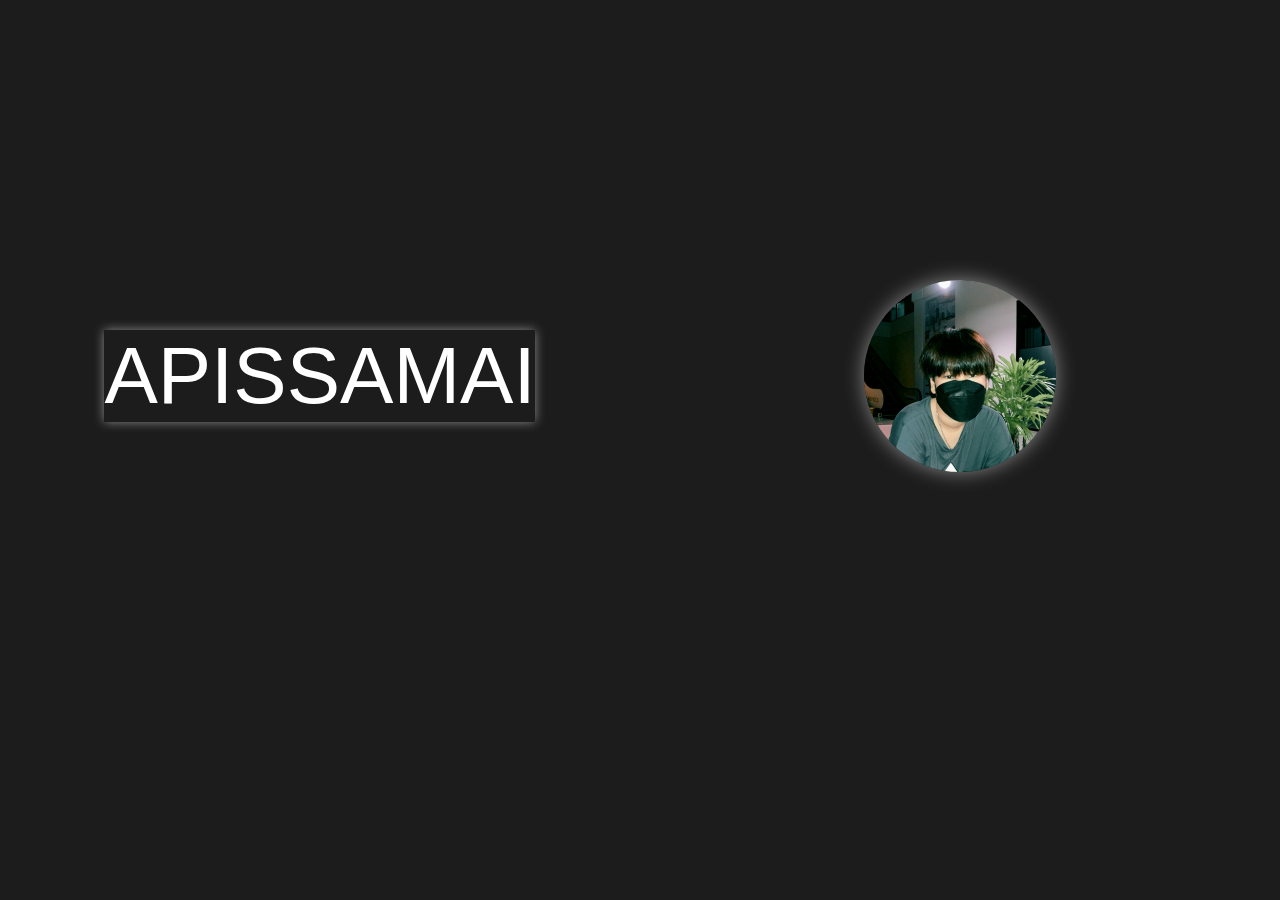
<file: index.html>
<!DOCTYPE html>
<html lang="en">

<head>
    <meta charset="UTF-8">
    <meta http-equiv="X-UA-Compatible" content="IE=edge">
    <meta name="viewport" content="width=device-width, initial-scale=1.0">
    <title>home</title>

    <link rel="stylesheet" href="demo.css">

    <link rel="stylesheet" href="https://cdnjs.cloudflare.com/ajax/libs/font-awesome/4.7.0/css/font-awesome.min.css">
    <link rel="stylesheet" href="https://cdnjs.cloudflare.com/ajax/libs/font-awesome/5.15.3/css/all.min.css">


</head>

<body>
    <div class="container">
        <div class="col-sm-4">
            <div class="home">
                <a href="https://apismai.github.io/apismaicv/?fbclid=IwAR05zOUfyQa2EB8j8BlJW0UNeqD3XW2n4rNrsj0IXYTgV76NbE5pPN4tQAc" target="_blank"> APISSAMAI</a>
            </div>
        </div>

        <div class="col-sm-8">
            <div class="img-border">
                <img src="img/profilee.jpg" alt="" class="img-fluid">
            </div>

        </div>
    </div>


</body>

</html>
</file>
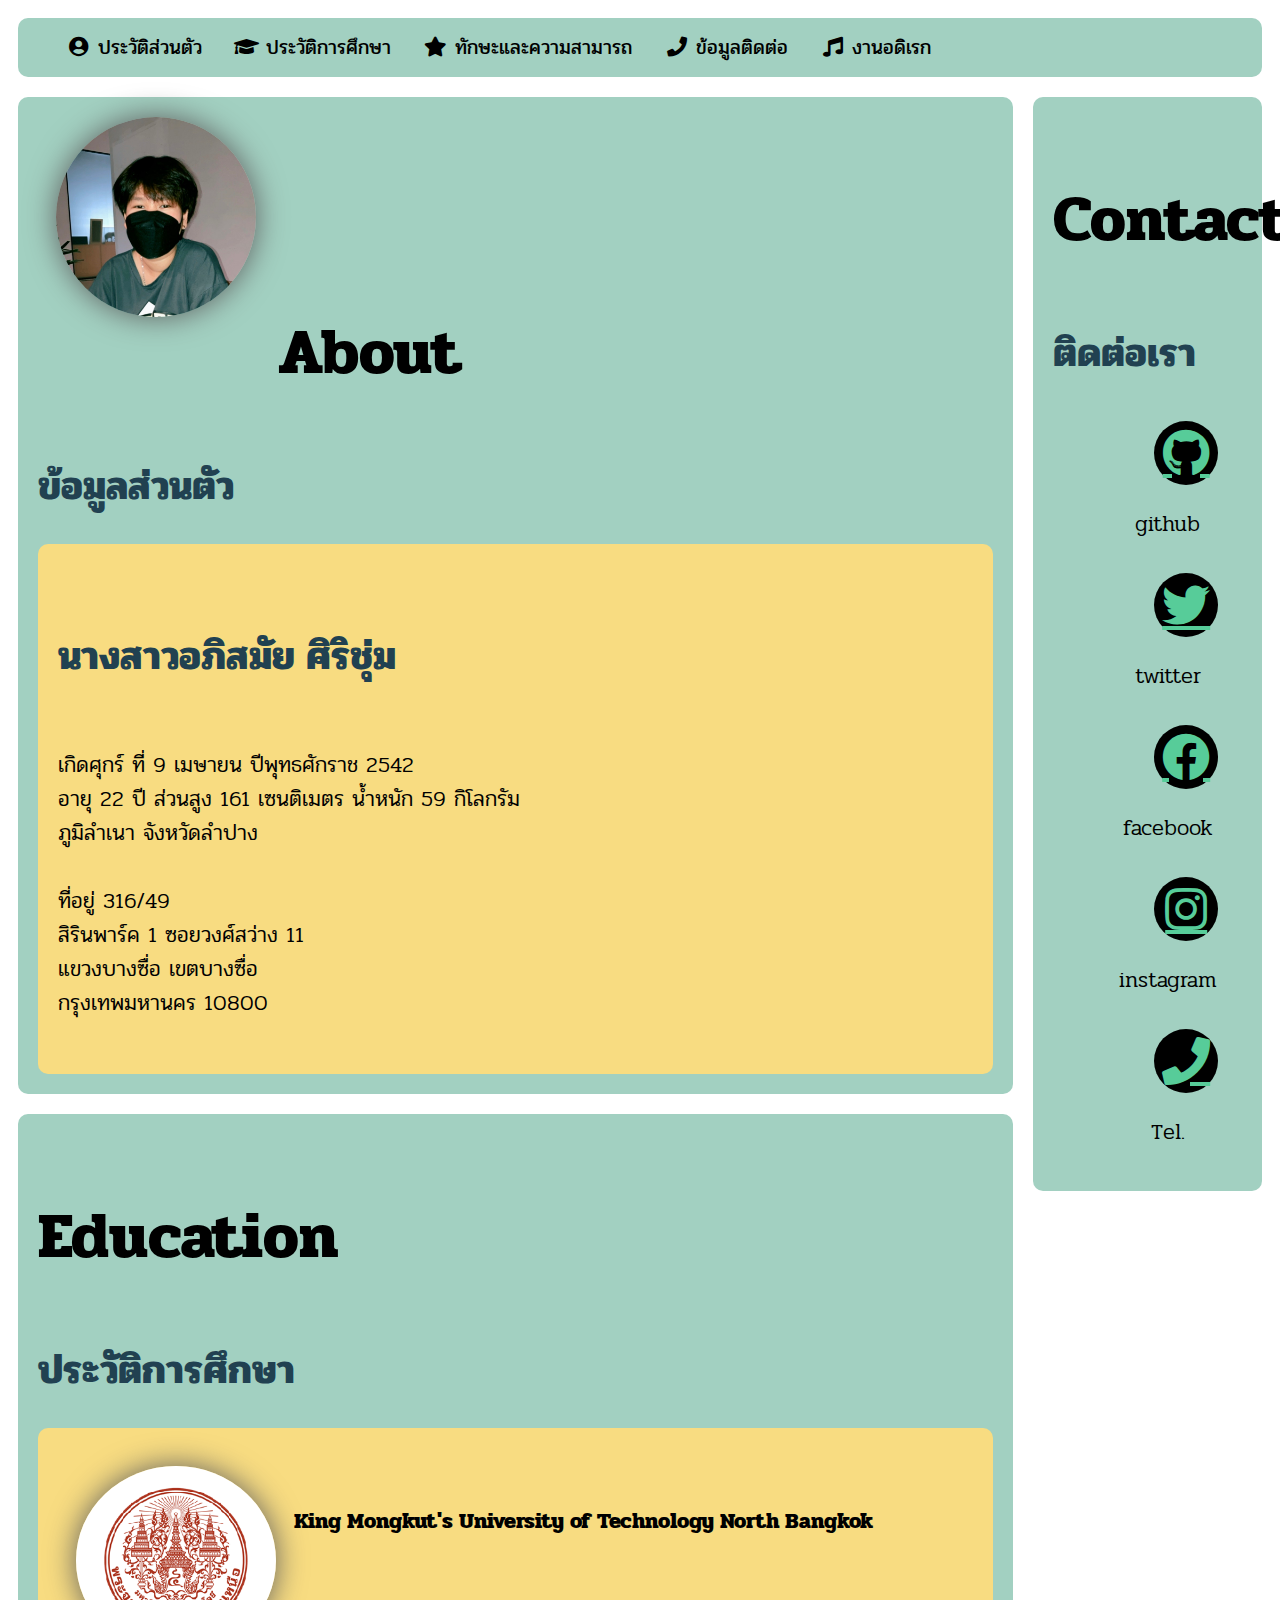
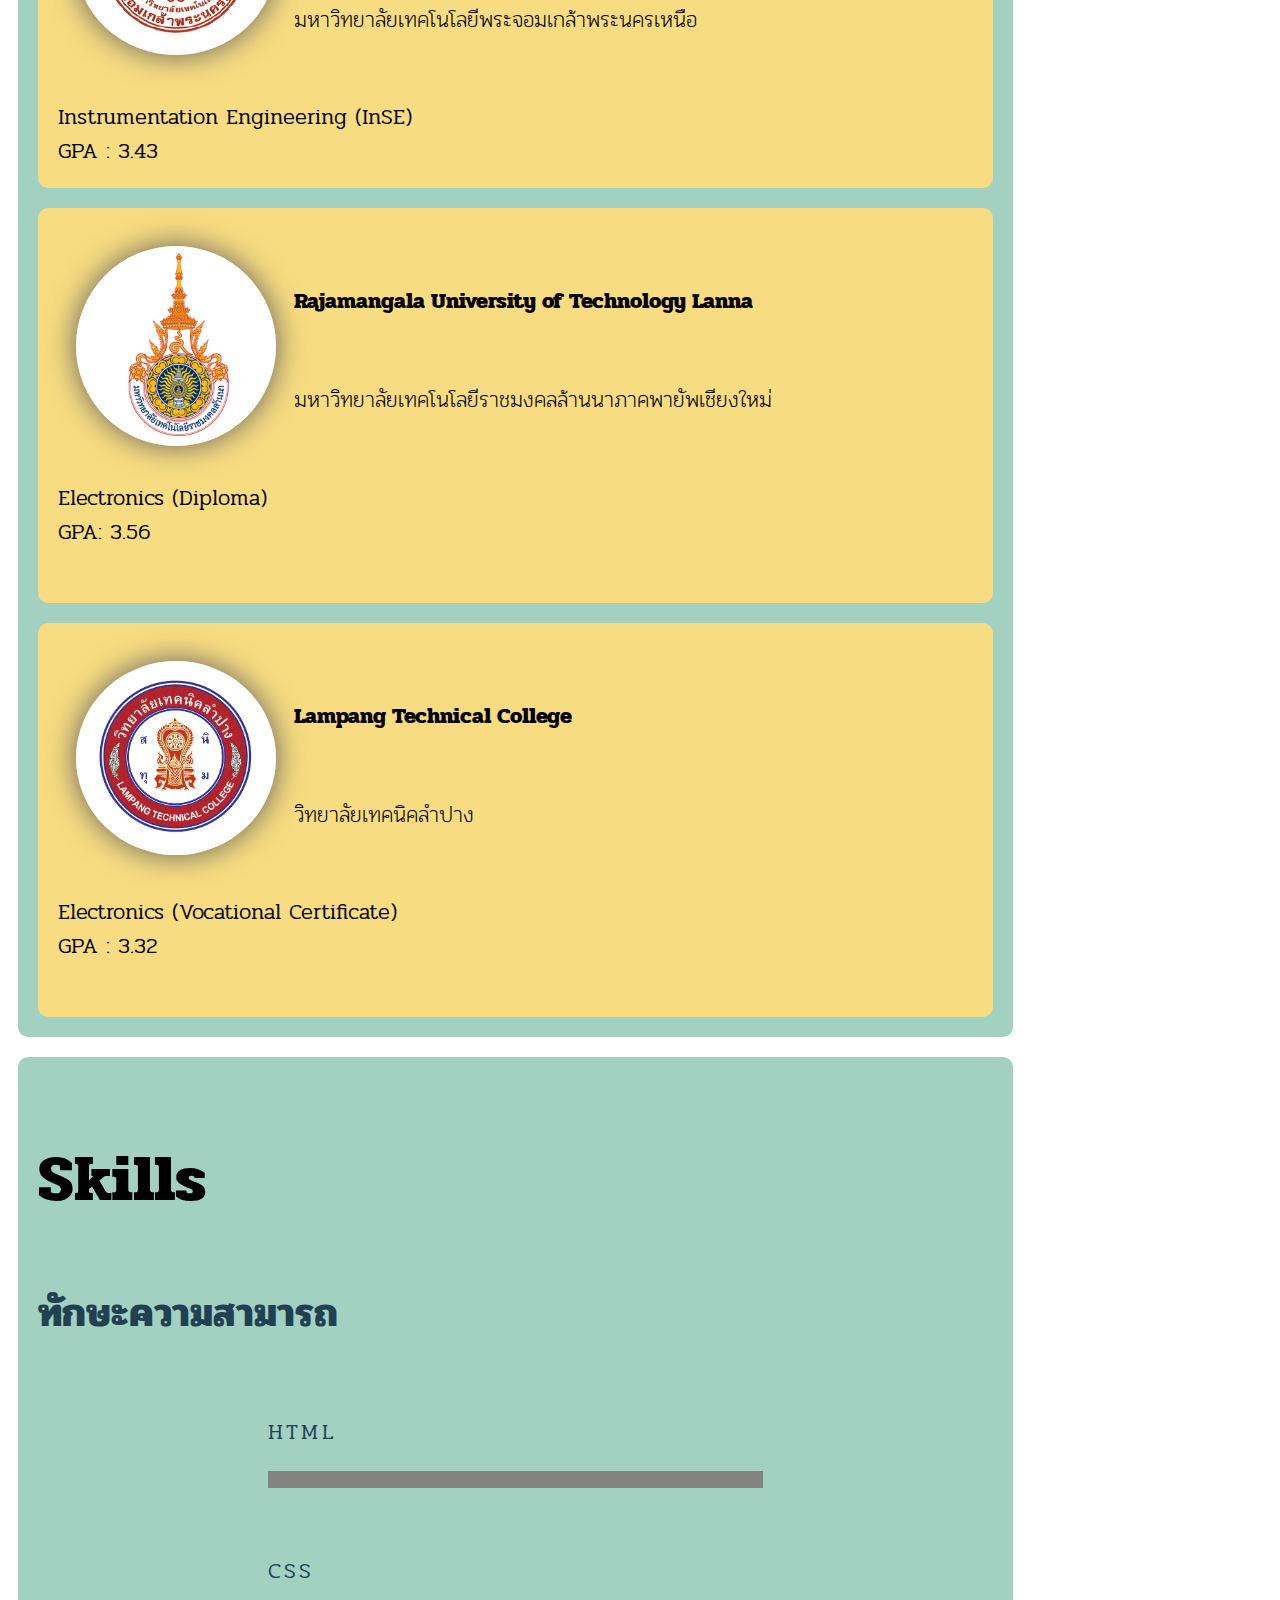
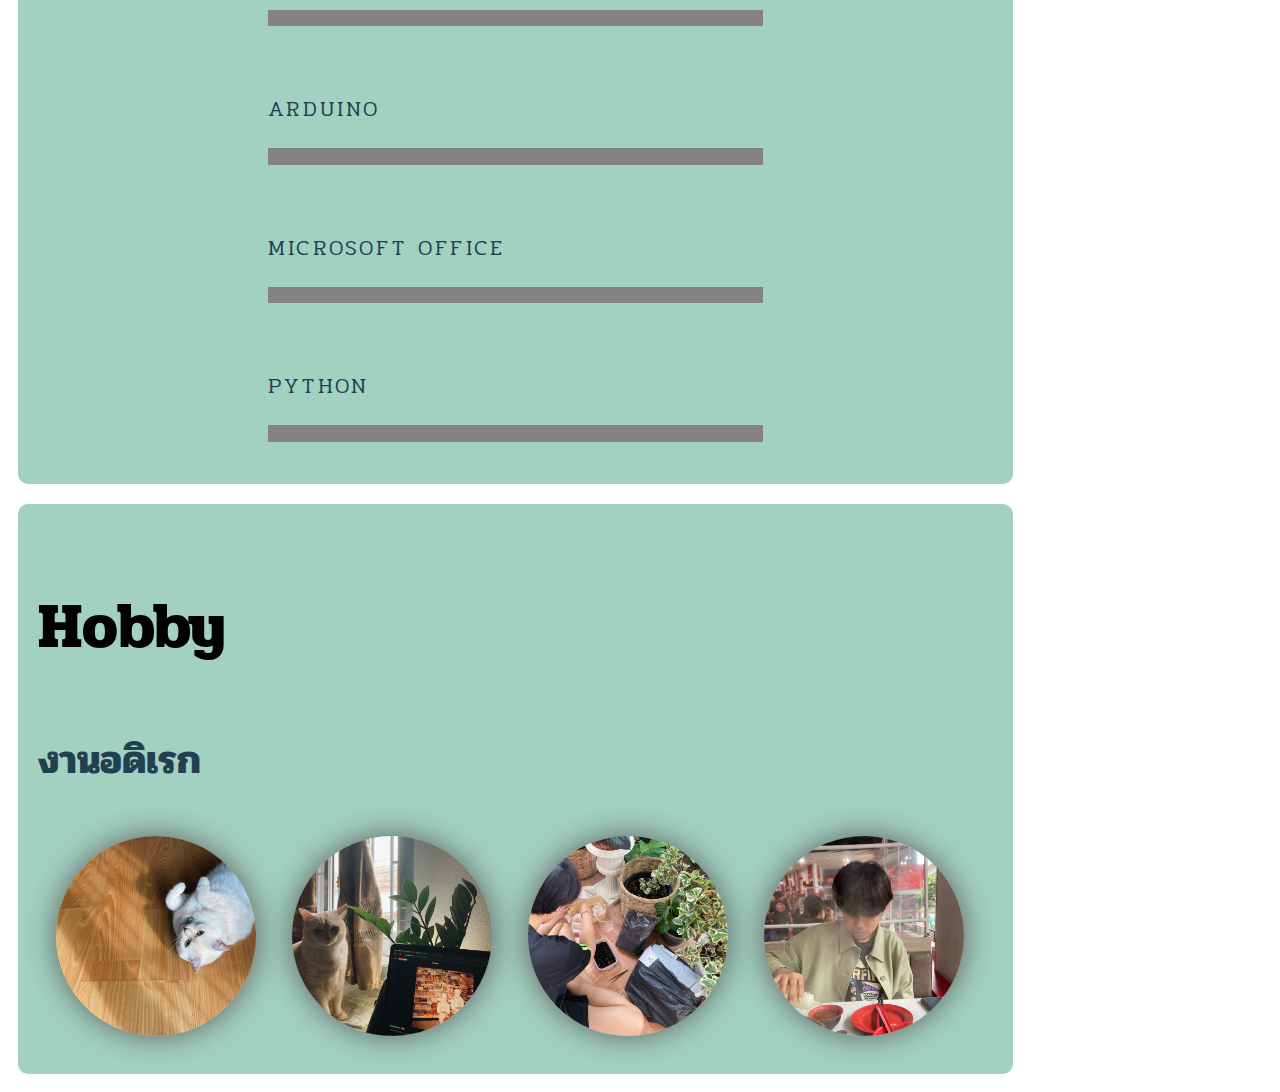
<file: home.html>
<!DOCTYPE html>
<html lang="en">

<head>
    <meta charset="UTF-8">
    <meta http-equiv="X-UA-Compatible" content="IE=edge">
    <meta name="viewport" content="width=device-width, initial-scale=1.0">
    <title>APISSAMAI.CV</title>
    <link rel="stylesheet" href="styles.css">
    <link rel="stylesheet" href="https://cdnjs.cloudflare.com/ajax/libs/font-awesome/4.7.0/css/font-awesome.min.css">
    <link rel="stylesheet" href="https://cdnjs.cloudflare.com/ajax/libs/font-awesome/5.15.3/css/all.min.css">


</head>

<body>
    <!-- ส่วนควบคุมเมนู -->
    <div class="navbar">
        <nav class="navbar navbar-expand-lg navbar-dark menucolor fixed-top" id="sideNav">
            <a class="navbar-brand js-scroll-trigger" href="#page-top">

                <div class="topnav" id="myTopnav">
                    <a href="#about"><i class="fa fa-fw fa-user-circle"></i> ประวัติส่วนตัว</a>
                    <a href="#education"><i class="fa fa-fw fa-graduation-cap"></i> ประวัติการศึกษา</a>
                    <a href="#skills"><i class="fa fa-fw fa-star"></i> ทักษะและความสามารถ</a>
                    <a href="#contact"><i class="fa fa-fw fa-phone"></i> ข้อมูลติดต่อ</a>
                    <a href="#hobby"><i class="fa fa-fw fa-music"></i> งานอดิเรก</a>
                    <a href="javascript:void(0);" class="icon" onclick="myFunction()">
                        <i class="fa fa-bars"></i>
                    </a>
                </div>
            </a>

        </nav>
    </div>
    <!-- ======================================================================= -->


    <div class="row">
        <div class="leftcolumn">
            <div class="card" id=about>
                <img src="img/1E7130AC-6FFA-468E-858A-56573BF73974.jpg" alt="Avatar" class="responsiveimg11"><br>

                <h2><br> About </h2>
                <h1>ข้อมูลส่วนตัว</h1>
                <div class="cardii">
                    <!-- <img src="img/profile.jpg" alt="Avatar" class="responsiveimg"> -->
                    <br>
                    <h1>นางสาวอภิสมัย ศิริชุ่ม</h1>
                    <br>เกิดศุกร์ ที่ 9 เมษายน ปีพุทธศักราช 2542
                    <br> อายุ 22 ปี ส่วนสูง 161 เซนติเมตร น้ำหนัก 59 กิโลกรัม
                    <br> ภูมิลำเนา จังหวัดลำปาง
                    <br><br>ที่อยู่ 316/49 <br>สิรินพาร์ค 1 ซอยวงศ์สว่าง 11 <br>แขวงบางซื่อ เขตบางซื่อ<br>กรุงเทพมหานคร 10800
                    <br><br>
                </div>
            </div>
            <div class="card" id=education>
                <h2>Education</h2>
                <h1>ประวัติการศึกษา</h1>
                <div class="cardii" id=portree>
                    <img src="img/kmutnb.png" alt="Avatar" class="responsiveimg">
                    <br>
                    <h3>King Mongkut's University of Technology North Bangkok</h3>
                    <h4><br>มหาวิทยาลัยเทคโนโลยีพระจอมเกล้าพระนครเหนือ</h4>
                    <br> Instrumentation Engineering (InSE)
                    <br>GPA : 3.43
                    <br>
                </div>
                <div class="cardii" id=porworsor>
                    <img src="img/rmutl.png" alt="Avatar" class="responsiveimg">
                    <br>
                    <h3>Rajamangala University of Technology Lanna </h3>
                    <h4><br>มหาวิทยาลัยเทคโนโลยีราชมงคลล้านนาภาคพายัพเชียงใหม่</h4>
                    <br>Electronics (Diploma)
                    <br>GPA: 3.56
                    <br><br>
                </div>
                <div class="cardii" id=porworchor>
                    <img src="img/lptc.png" alt="Avatar" class="responsiveimg">
                    <br>
                    <h3>Lampang Technical College</h3>
                    <h4><br>วิทยาลัยเทคนิคลำปาง</h4>
                    <br>Electronics (Vocational Certificate)
                    <br>GPA : 3.32
                    <br><br>
                </div>
            </div>
            <div class="card" id=skills>
                <h2>Skills</h2>
                <h1>ทักษะความสามารถ</h1>

                <div class="u-center">
                    <section class="skills">
                        <div class="skill">
                            <h3 class="skill__type">HTML</h3>
                            <div class="skill__outer-bar">
                                <div class="skill__inner-bar skill__inner-bar--65"></div>
                            </div>
                        </div>
                        <div class="skill">
                            <h3 class="skill__type">CSS</h3>
                            <div class="skill__outer-bar">
                                <div class="skill__inner-bar skill__inner-bar--45"></div>
                            </div>
                        </div>
                        <div class="skill">
                            <h3 class="skill__type">Arduino</h3>
                            <div class="skill__outer-bar">
                                <div class="skill__inner-bar skill__inner-bar--50"></div>
                            </div>
                        </div>
                        <div class="skill">
                            <h3 class="skill__type">Microsoft Office</h3>
                            <div class="skill__outer-bar">
                                <div class="skill__inner-bar skill__inner-bar--80"></div>
                            </div>
                        </div>
                        <div class="skill">
                            <h3 class="skill__type">python</h3>
                            <div class="skill__outer-bar">
                                <div class="skill__inner-bar skill__inner-bar--60"></div>
                            </div>
                        </div>

                    </section>
                </div>

            </div>

            <div class="card" id=hobby>
                <h2>Hobby</h2>
                <h1>งานอดิเรก</h1>
                <div class="row">
                    <div class="hobby">
                        <div class="column">
                            <img src="img\pic1.jpg" alt="jeejee1" style="width:25%" class="responsiveimg2">
                        </div>
                        <div class="column">
                            <img src="img/tree.jpg" alt="jeejee2" style="width:25%" class="responsiveimg2">
                        </div>
                        <div class="column">
                            <img src="img/jiji.jpg" jeejee3 " style="width:25% " class="responsiveimg2 ">
                    </div>
                    <div class="column ">
                        <img src="img/shabu.jpg "jeejee3" style="width:25%" class="responsiveimg2">
                        </div>
                    </div>

                </div>

            </div>
        </div>
        <!-- คอลัมน์ขวา -->
        <div class="rightcolumn">
            <div class="card" id=contact>
                <h2>Contact</h2>
                <h1>ติดต่อเรา</h1>
                <div class="social-icons">
                    <ul class="iconii" class="responsiveimg">
                        <a class="social-icon" href="https://apismai.github.io/apismaicv/index.html"><i class="fab fa-github"></i></a>
                        <li>
                            <p>github</p>
                        </li>
                        <a class="social-icon" href="https://twitter.com/apismai09" target="_blank"><i class="fab fa-twitter"></i></a>
                        <li>
                            <p>twitter</p>
                        </li>
                        <a class="social-icon" href="https://www.facebook.com/profile.php?id=100003505564771" target="_blank"><i class="fab fa-facebook"></i></a>
                        <li>
                            <p>facebook</p>
                        </li>
                        <a class="social-icon" href="https://www.instagram.com/apismai9/" target="_blank"><i class="fab fa-instagram"></i></a>
                        <li>
                            <p>instagram</p>
                        </li>
                        <a class="social-icon" href="tel:+0645505912"><i class="fa fa-fw fa-phone"></i></a>
                        <li>
                            <p>Tel.</p>
                        </li>
                    </ul>


                </div>
            </div>
        </div>
    </div>


    <!-- ส่วนควมคุมจาวา ยุบเมนู -->
    <script>
        function myFunction() {
            var x = document.getElementById("myTopnav");
            if (x.className === "topnav") {
                x.className += " responsive";
            } else {
                x.className = "topnav";
            }
        }
    </script>


</body>

</html>
</file>
<file: demo.css>
body {
    background: rgb(29, 28, 28);
    font-family: "roboto", sans-serif;
    margin: 0;
    padding: 0;
}

.img-fluid {
    position: absolute;
    border-radius: 50%;
    width: 30%;
    top: 50%;
    left: 50%;
    transform: translate(-50%, -50%);
    box-shadow: 0 0 20px #888;
}

.col-sm-4 {
    width: 50%;
    float: left;
    height: 47rem;
    position: relative;
}

.col-sm-8 {
    width: 50%;
    float: left;
    height: 47rem;
    position: relative;
}

.home {
    font-size: 5rem;
    text-align: center;
    margin-top: 400px;
    /* text-decoration: none; */
    color: darkgrey;
}

a {
    position: absolute;
    color: #fff;
    text-decoration: none;
    top: 50%;
    left: 50%;
    transform: translate(-50%, -50%);
    box-shadow: 0 0 10px #888;
}

a:hover {
    color: darkgrey;
    box-shadow: 0 0 20px #888;
}

@media screen and (max-width: 600px) {
    .home,
    .col-sm-4,
    .col-sm-8 {
        width: 100%;
        padding: 0;
    }
}
</file>
<file: styles.css>
/* สัญลักษณ์ css */

@import url(https://codepen.io/chrisdothtml/pen/ojLzJK.css);
@import url(https://fonts.googleapis.com/css2?family=Pridi:wght@200;300;400;500;600;700&display=swap);

/*ดึงฟอนต์มาใช้*/


/*ความคุมตัวอักษรหัวข้อ*/

h1,
h2,
h3,
h4 {
    font-family: Pridi, serif;
}

h1 {
    font-size: 2.5rem;
    color: #214151;
}

h2 {
    font-size: 4rem;
    font-weight: bold;
    color: #000000;
}

h3 {
    font-size: 22px;
    font-weight: 700;
}

h4 {
    font-size: 22px;
    font-weight: 200;
}


/* ส่วนควบคุมภาพกรอบวงกลม */

img {
    border-radius: 100%;
    float: left;
}

.responsiveimg {
    width: 60%;
    max-width: 200px;
    height: auto;
    margin: 18px;
    box-shadow: 0 0 30px rgb(94, 94, 94);
}

img.responsiveimg11 {
    margin-bottom: 10px;
    border-radius: 100%;
    float: left;
    width: 60%;
    max-width: 200px;
    height: auto;
    box-shadow: 0 0 30px rgb(94, 94, 94);
    margin-right: 22px;
    margin-left: 18px;
}

img.responsiveimg2 {
    margin-bottom: 10px;
    border-radius: 50%;
    width: 60%;
    max-width: 200px;
    margin: 18px;
    height: auto;
    box-shadow: 0 0 30px rgb(94, 94, 94);
}


/* .row {
    grid-template-columns: 1fr, 2fr;
} */


/******************* MENU BAR ด้านบน ****************************/


/* พื้นหลังเมนูบาร์บน */

.topnav {
    background-color: #A2D0C1;
    overflow: hidden;
    border-radius: 10px;
}


/* รูปแบบแต่ละบล็อกเมนูขณะไม่ได้กด*/

.topnav a {
    float: left;
    display: block;
    color: #000;
    text-align: center;
    padding: 14px 16px;
    text-decoration: none;
    font-size: 20px;
}


/* รูปแบบแต่ละบล็อกเมนูขณะกดอยู่ */

.topnav a:hover {
    background-color: #38A3A5;
    color: black;
    color: #FFFFFF;
}


/* รูปแบบแต่ละบล็อกเมนูขณะกดอยู่ */

.topnav a.active {
    background-color: #91C788;
    color: white;
}


/* ส่วนควมคุมยุบเวลาย่อจอเล็ก */

.topnav .icon {
    display: none;
}

@media screen and (max-width: 800px) {
    .topnav a:not(:first-child) {
        display: none;
    }
    .topnav a.icon {
        float: right;
        display: block;
    }
}


/* ส่วนควบคุมเมนูให้ยุบตามขนาดจอ bar ข้างบน*/

@media screen and (max-width: 800px) {
    .topnav.responsive {
        position: relative;
    }
    .topnav.responsive a.icon {
        position: absolute;
        right: 0;
        top: 0;
    }
    .topnav.responsive a {
        float: none;
        display: block;
        text-align: left;
    }
}


/*******************กำหนดบล็อกแสดงข้อความ****************************/


/*******************ส่วนควบคุมเนื้อหา****************************/

* {
    box-sizing: border-box;
}

body {
    padding: 10px;
    font-family: Pridi, serif;
    font-size: 22px;
    color: #DDDD;
    background-color: white;
    /* background-image: #2e2e2e; */
    background-attachment: fixed;
}

.leftcolumn {
    float: left;
    width: 80%;
}

.rightcolumn {
    float: left;
    width: 20%;
    /* background-color: #f1f1f1; */
    padding-left: 20px;
}


/* สร้างกล่องข้อความ รูปแบบ */

.card {
    background-color: #A2D0C1;
    padding: 20px;
    margin-top: 20px;
    color: white;
    position: relative;
    font-weight: 300;
    border-radius: 10px;
}

.cardii {
    background-color: #F8DC81;
    padding: 20px;
    margin-top: 20px;
    color: black;
    border-radius: 10px;
    /* position: relative; */
}


/* ตัดแถว */

.row:after {
    content: "";
    display: table;
    clear: both;
}


/* ส่วนตวบคุมกล่องข้อความยุบขนาดตามจอ */

@media screen and (max-width: 800px) {
    .leftcolumn,
    .rightcolumn,
    .colum {
        width: 100%;
        padding: 0;
    }
}


/* --------------------------skill bar----------------------------------- */

.u-center {
    display: flex;
    justify-content: center;
    align-items: center;
    height: 100%;
}

.skills {
    display: flex;
    flex-direction: column;
    align-self: center;
}

.skill {
    margin: 1em 0;
    position: relative;
    width: 22.5em;
}

.skill__type {
    color: #214151;
    font-weight: 300;
    font-size: 1em;
    letter-spacing: .145em;
    text-transform: uppercase;
    width: 15em;
}

.skill__inner-bar,
.skill__inner-bar {
    height: .75em;
}

.skill__outer-bar {
    background: rgb(133, 130, 130);
    margin-top: 1em;
}

.skill__inner-bar {
    animation: fillBar 1s forwards;
    transform: scaleX(0);
    transform-origin: 0 0;
}

@media screen and (max-width: 600px) {
    .skill__outer-bar,
    .skills {
        width: 80%;
        padding: 0;
    }
}


/* ------------เปลี่ยน % ---------------- */

.skill__inner-bar--65 {
    width: 60%;
    background: #F8DC81;
}

.skill__inner-bar--45 {
    width: 45%;
    background: #F8DC81;
}

.skill__inner-bar--50 {
    width: 50%;
    background: #F8DC81;
}

.skill__inner-bar--80 {
    width: 80%;
    background: #F8DC81;
}

.skill__inner-bar--60 {
    width: 60%;
    background: #F8DC81;
}


/* --------ให้หลอดวิ่ง--------- */

@keyframes fillBar {
    to {
        transform: scaleX(1);
    }
}


/*------------------ควบคุมไอคอนโซเชียล------------------ */

.social-icons .social-icon {
    display: inline-flex;
    align-items: center;
    justify-content: center;
    position: relative;
    left: 41%;
    height: 4rem;
    width: 4rem;
    background-color: black;
    color: #57CC99;
    border-radius: 60%;
    font-size: 3rem;
    /* margin-right: 1.5rem; */
    margin-top: 10px;
}


/* .social-icons .social-icon:last-child {
    margin-right: 0;
} */

.social-icons .social-icon:hover {
    background-color: white;
    text-decoration: none;
}

.iconii li {
    color: #000000;
    list-style: none;
    text-align: center;
}


/*---------------------------------------------- */
</file>
